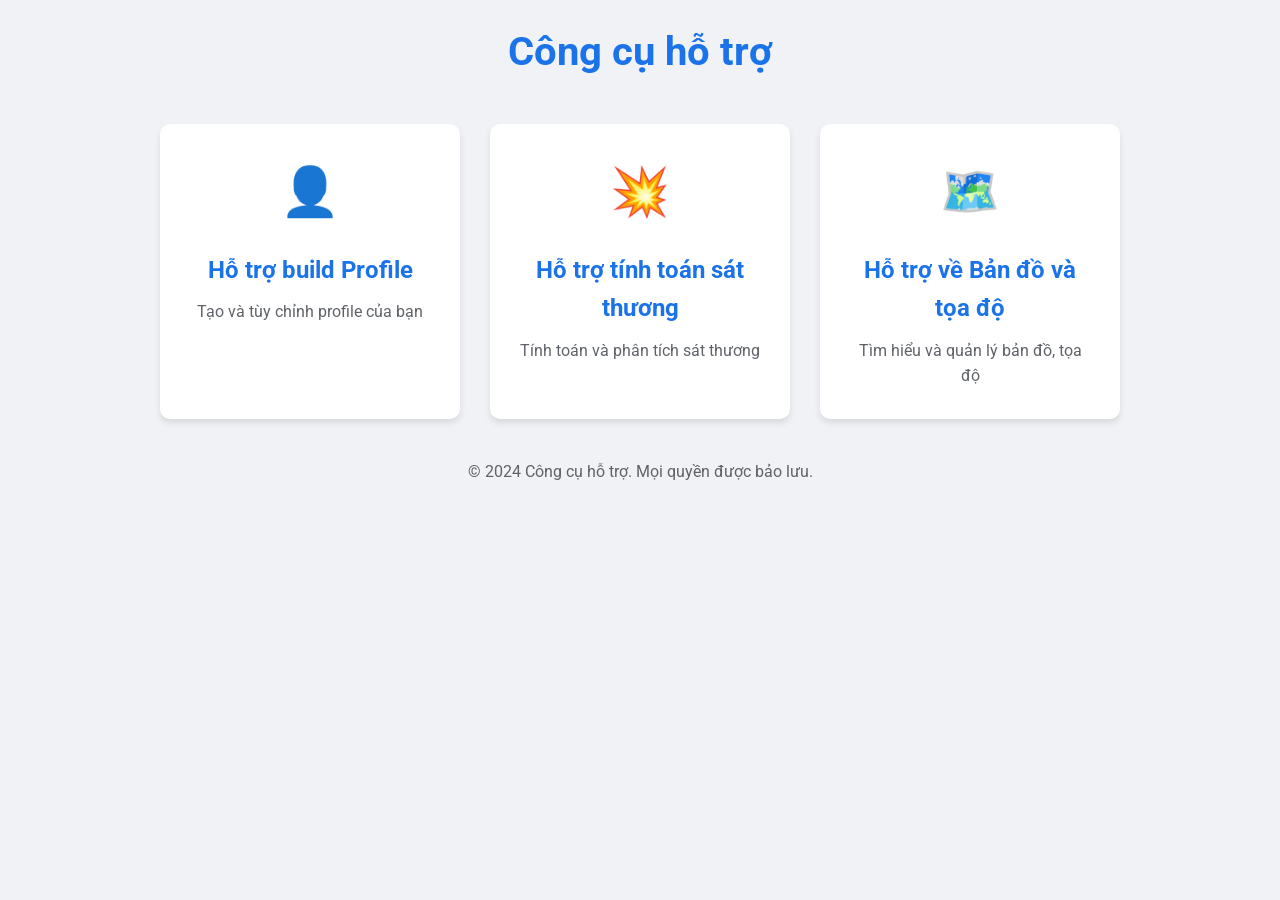
<file: index.html>
<!DOCTYPE html>
<html lang="vi">
<head>
    <meta charset="UTF-8">
    <meta name="viewport" content="width=device-width, initial-scale=1.0">
    <title>Công cụ hỗ trợ</title>
    <link rel="stylesheet" href="styles.css">
    <link href="https://fonts.googleapis.com/css2?family=Roboto:wght@300;400;700&display=swap" rel="stylesheet">
</head>
<body>
    <div class="container">
        <header>
            <h1>Công cụ hỗ trợ</h1>
        </header>
        
        <main>
            <nav class="tool-menu">
                <div class="tool-item">
                    <a href="build.html" class="tool-link">
                        <div class="tool-icon">👤</div>
                        <h2>Hỗ trợ build Profile</h2>
                        <p>Tạo và tùy chỉnh profile của bạn</p>
                    </a>
                </div>
                <div class="tool-item">
                    <a href="damage.html" class="tool-link">
                        <div class="tool-icon">💥</div>
                        <h2>Hỗ trợ tính toán sát thương</h2>
                        <p>Tính toán và phân tích sát thương</p>
                    </a>
                </div>
                <div class="tool-item">
                    <a href="map.html" class="tool-link">
                        <div class="tool-icon">🗺️</div>
                        <h2>Hỗ trợ về Bản đồ và tọa độ</h2>
                        <p>Tìm hiểu và quản lý bản đồ, tọa độ</p>
                    </a>
                </div>
            </nav>
        </main>
        
        <footer>
            <p>&copy; 2024 Công cụ hỗ trợ. Mọi quyền được bảo lưu.</p>
        </footer>
    </div>
</body>
</html>
</file>
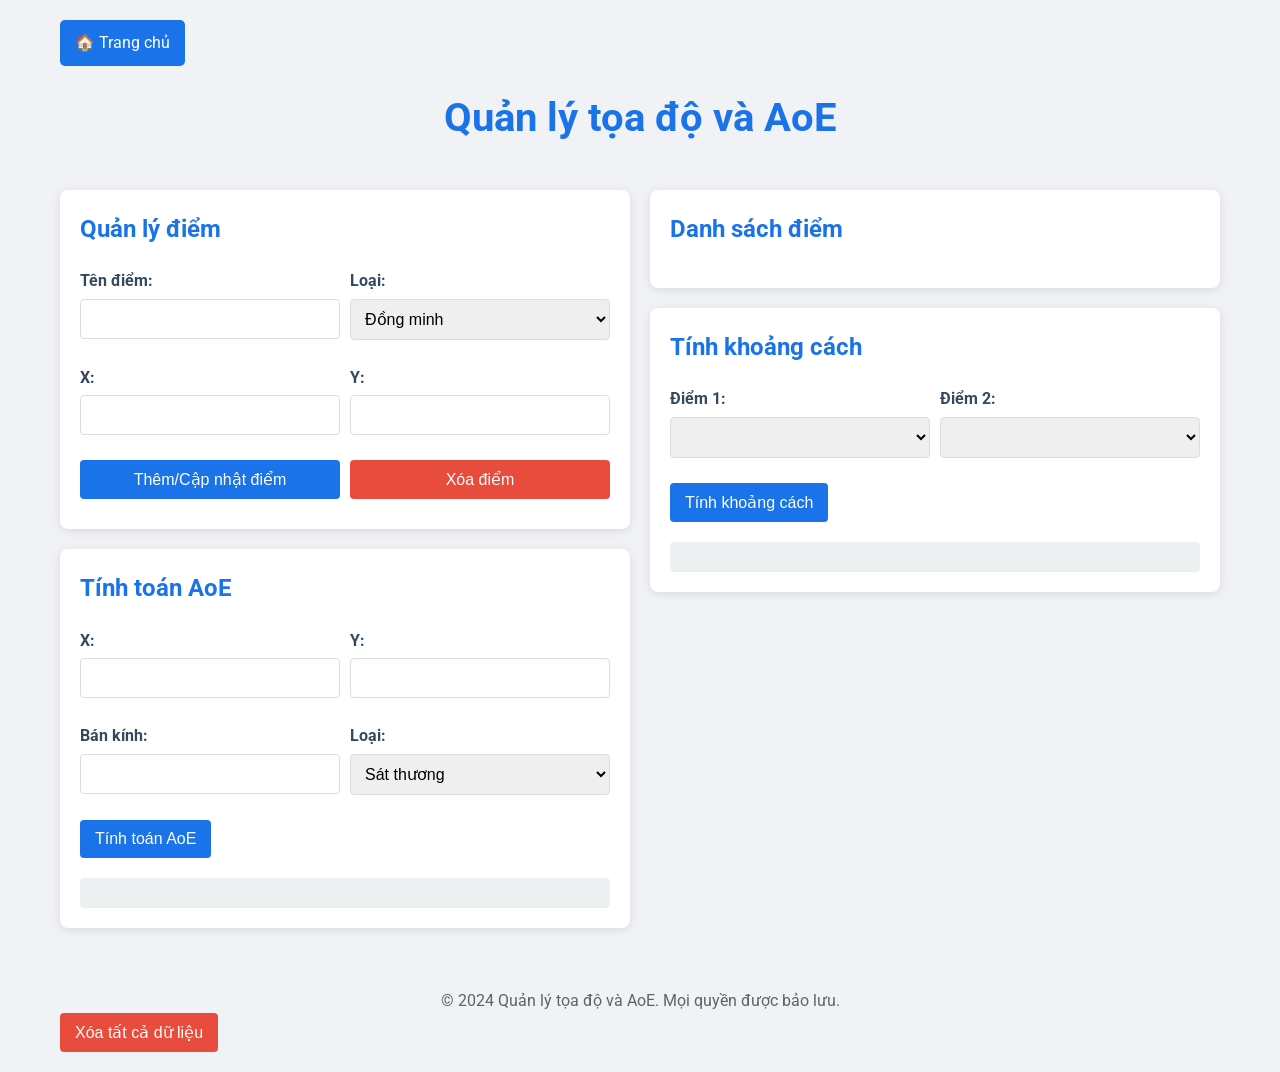
<file: map.html>
<!DOCTYPE html>
<html lang="vi">
<head>
    <meta charset="UTF-8">
    <meta name="viewport" content="width=device-width, initial-scale=1.0">
    <title>Quản lý tọa độ và AoE</title>
    <link rel="stylesheet" href="styles.css">
    <link href="https://fonts.googleapis.com/css2?family=Roboto:wght@300;400;700&display=swap" rel="stylesheet">
</head>
<body>
    <div class="container">
        <nav class="top-nav">
            <a href="index.html" class="back-button">
                <span>🏠 Trang chủ</span>
            </a>
        </nav>
        
        <header>
            <h1>Quản lý tọa độ và AoE</h1>
        </header>

        <main class="map-layout">
            <div class="column">
                <div class="input-card">
                    <h2>Quản lý điểm</h2>
                    <form id="pointForm">
                        <div class="form-row">
                            <div class="form-group">
                                <label for="pointName">Tên điểm:</label>
                                <input type="text" id="pointName" required>
                            </div>
                            <div class="form-group">
                                <label for="pointType">Loại:</label>
                                <select id="pointType">
                                    <option value="ally">Đồng minh</option>
                                    <option value="enemy">Kẻ địch</option>
                                </select>
                            </div>
                        </div>
                        <div class="form-row">
                            <div class="form-group">
                                <label for="xCoord">X:</label>
                                <input type="number" id="xCoord" required step="any">
                            </div>
                            <div class="form-group">
                                <label for="yCoord">Y:</label>
                                <input type="number" id="yCoord" required step="any">
                            </div>
                        </div>
                        <div class="form-row">
                            <button type="submit" class="btn-primary">Thêm/Cập nhật điểm</button>
                            <button type="button" id="deletePoint" class="btn-secondary">Xóa điểm</button>
                        </div>
                    </form>
                </div>

                <div class="input-card">
                    <h2>Tính toán AoE</h2>
                    <form id="aoeForm">
                        <div class="form-row">
                            <div class="form-group">
                                <label for="aoeX">X:</label>
                                <input type="number" id="aoeX" required step="any">
                            </div>
                            <div class="form-group">
                                <label for="aoeY">Y:</label>
                                <input type="number" id="aoeY" required step="any">
                            </div>
                        </div>
                        <div class="form-row">
                            <div class="form-group">
                                <label for="aoeRadius">Bán kính:</label>
                                <input type="number" id="aoeRadius" required min="0" step="any">
                            </div>
                            <div class="form-group">
                                <label for="aoeType">Loại:</label>
                                <select id="aoeType">
                                    <option value="damage">Sát thương</option>
                                    <option value="buff">Buff</option>
                                </select>
                            </div>
                        </div>
                        <button type="submit" class="btn-primary">Tính toán AoE</button>
                    </form>
                    <div id="aoeResult"></div>
                </div>
            </div>

            <div class="column">
                <div class="input-card">
                    <h2>Danh sách điểm</h2>
                    <ul id="pointList"></ul>
                </div>

                <div class="input-card">
                    <h2>Tính khoảng cách</h2>
                    <form id="distanceForm">
                        <div class="form-row">
                            <div class="form-group">
                                <label for="point1">Điểm 1:</label>
                                <select id="point1" required></select>
                            </div>
                            <div class="form-group">
                                <label for="point2">Điểm 2:</label>
                                <select id="point2" required></select>
                            </div>
                        </div>
                        <button type="submit" class="btn-primary">Tính khoảng cách</button>
                    </form>
                    <div id="distanceResult"></div>
                </div>
            </div>
        </main>
        
        <footer>
            <p>&copy; 2024 Quản lý tọa độ và AoE. Mọi quyền được bảo lưu.</p>
        </footer>
    </div>
    <script src="map-script.js"></script>
</body>
</html>
</file>
<file: styles.css>
/* Reset và styles chung */
* {
    box-sizing: border-box;
    margin: 0;
    padding: 0;
}

body {
    font-family: 'Roboto', Arial, sans-serif;
    line-height: 1.6;
    color: #333;
    background-color: #f0f2f5;
    margin: 0;
    padding: 0;
}

.container {
    max-width: 1200px;
    margin: 0 auto;
    padding: 20px;
}

h1, h2 {
    margin-bottom: 20px;
    color: #1a73e8;
}

/* Header và footer */
header {
    text-align: center;
    margin-bottom: 40px;
}

h1 {
    font-size: 2.5em;
}

footer {
    text-align: center;
    margin-top: 40px;
    color: #5f6368;
}

/* Tool menu (trang chủ) */
.tool-menu {
    display: flex;
    justify-content: center;
    flex-wrap: wrap;
    gap: 30px;
}

.tool-item {
    background-color: white;
    border-radius: 10px;
    box-shadow: 0 4px 6px rgba(0,0,0,0.1);
    padding: 30px;
    width: 300px;
    text-align: center;
    transition: all 0.3s ease;
}

.tool-item:hover {
    transform: translateY(-5px);
    box-shadow: 0 6px 12px rgba(0,0,0,0.15);
}

.tool-link {
    text-decoration: none;
    color: inherit;
}

.tool-icon {
    font-size: 3rem;
    color: #1a73e8;
    margin-bottom: 20px;
}

.tool-item h2 {
    color: #1a73e8;
    margin-bottom: 10px;
}

.tool-item p {
    color: #5f6368;
}

/* Styles cho bản đồ */
.map-section {
    margin-bottom: 30px;
    width: 100%;
    padding-top: 100%; /* Tạo tỷ lệ 1:1 */
    position: relative;
}

#mapCanvas {
    position: absolute;
    top: 0;
    left: 0;
    width: 100%;
    height: 100%;
    border: 1px solid #ddd;
    border-radius: 8px;
    background-color: #fff;
    font-family: 'Courier New', monospace;
    font-weight: bold;
}

/* Layout cho phần điều khiển */
.control-section {
    display: flex;
    flex-wrap: wrap;
    gap: 20px;
}

.input-card, .card {
    flex: 1;
    min-width: 300px;
    background-color: #fff;
    border-radius: 8px;
    padding: 20px;
    box-shadow: 0 2px 10px rgba(0,0,0,0.1);
    margin-bottom: 20px;
}

/* Styles cho form */
.form-group {
    margin-bottom: 15px;
}

label {
    display: block;
    margin-bottom: 5px;
    font-weight: bold;
    color: #34495e;
}

input[type="text"],
input[type="number"],
select {
    width: 100%;
    padding: 10px;
    border: 1px solid #ddd;
    border-radius: 4px;
    font-size: 16px;
}

.btn-primary,
.btn-secondary {
    padding: 10px 15px;
    border: none;
    border-radius: 4px;
    cursor: pointer;
    font-size: 16px;
    transition: background-color 0.3s;
}

.btn-primary {
    background-color: #1a73e8;
    color: white;
}

.btn-primary:hover {
    background-color: #1557b0;
}

.btn-secondary {
    background-color: #e74c3c;
    color: white;
}

.btn-secondary:hover {
    background-color: #c0392b;
}

/* Styles cho danh sách điểm */
#pointList {
    list-style-type: none;
    padding: 0;
}

#pointList li {
    padding: 10px;
    background-color: #ecf0f1;
    margin-bottom: 5px;
    border-radius: 4px;
    cursor: pointer;
    transition: background-color 0.3s;
}

#pointList li:hover {
    background-color: #d5dbdb;
}

/* Styles cho kết quả AoE và khoảng cách */
#aoeResult, #distanceResult {
    margin-top: 20px;
    padding: 15px;
    background-color: #ecf0f1;
    border-radius: 4px;
}

.friendly-fire-alert, .enemy-buff-alert {
    padding: 15px;
    margin-top: 15px;
    border-radius: 4px;
    font-weight: bold;
    animation: blink 1s infinite;
}

.friendly-fire-alert {
    background-color: #ffcccc;
    border: 2px solid #ff0000;
    color: #ff0000;
}

.enemy-buff-alert {
    background-color: #fff3cd;
    border: 2px solid #ffeeba;
    color: #856404;
}

@keyframes blink {
    0% { opacity: 1; }
    50% { opacity: 0.5; }
    100% { opacity: 1; }
}

/* Nút quay về trang chủ */
.back-button {
    display: inline-flex;
    align-items: center;
    background-color: #1a73e8;
    color: white;
    text-decoration: none;
    padding: 10px 15px;
    border-radius: 5px;
    margin-bottom: 20px;
    transition: background-color 0.3s;
}

.back-button:hover {
    background-color: #1557b0;
}

.back-button i {
    margin-right: 8px;
}

/* Styles cho Profile Assist Tool */
#stat-summary {
    margin-bottom: 20px;
}

.highlight {
    color: #1a73e8;
    font-weight: bold;
}

.error-message {
    color: #d32f2f;
    font-size: 0.9em;
    margin-top: 5px;
}

/* Responsive design */
@media (max-width: 768px) {
    .control-section {
        flex-direction: column;
    }

    .input-card, .tool-item {
        width: 100%;
    }

    input[type="number"] {
        width: 100%;
    }
}

.map-layout {
    display: flex;
    gap: 20px;
}

.column {
    flex: 1;
}

.form-row {
    display: flex;
    gap: 10px;
    margin-bottom: 10px;
}

.form-row .form-group {
    flex: 1;
}

.form-row button {
    flex: 1;
}

@media (max-width: 768px) {
    .map-layout {
        flex-direction: column;
    }

    .form-row {
        flex-direction: column;
    }
}
</file>
